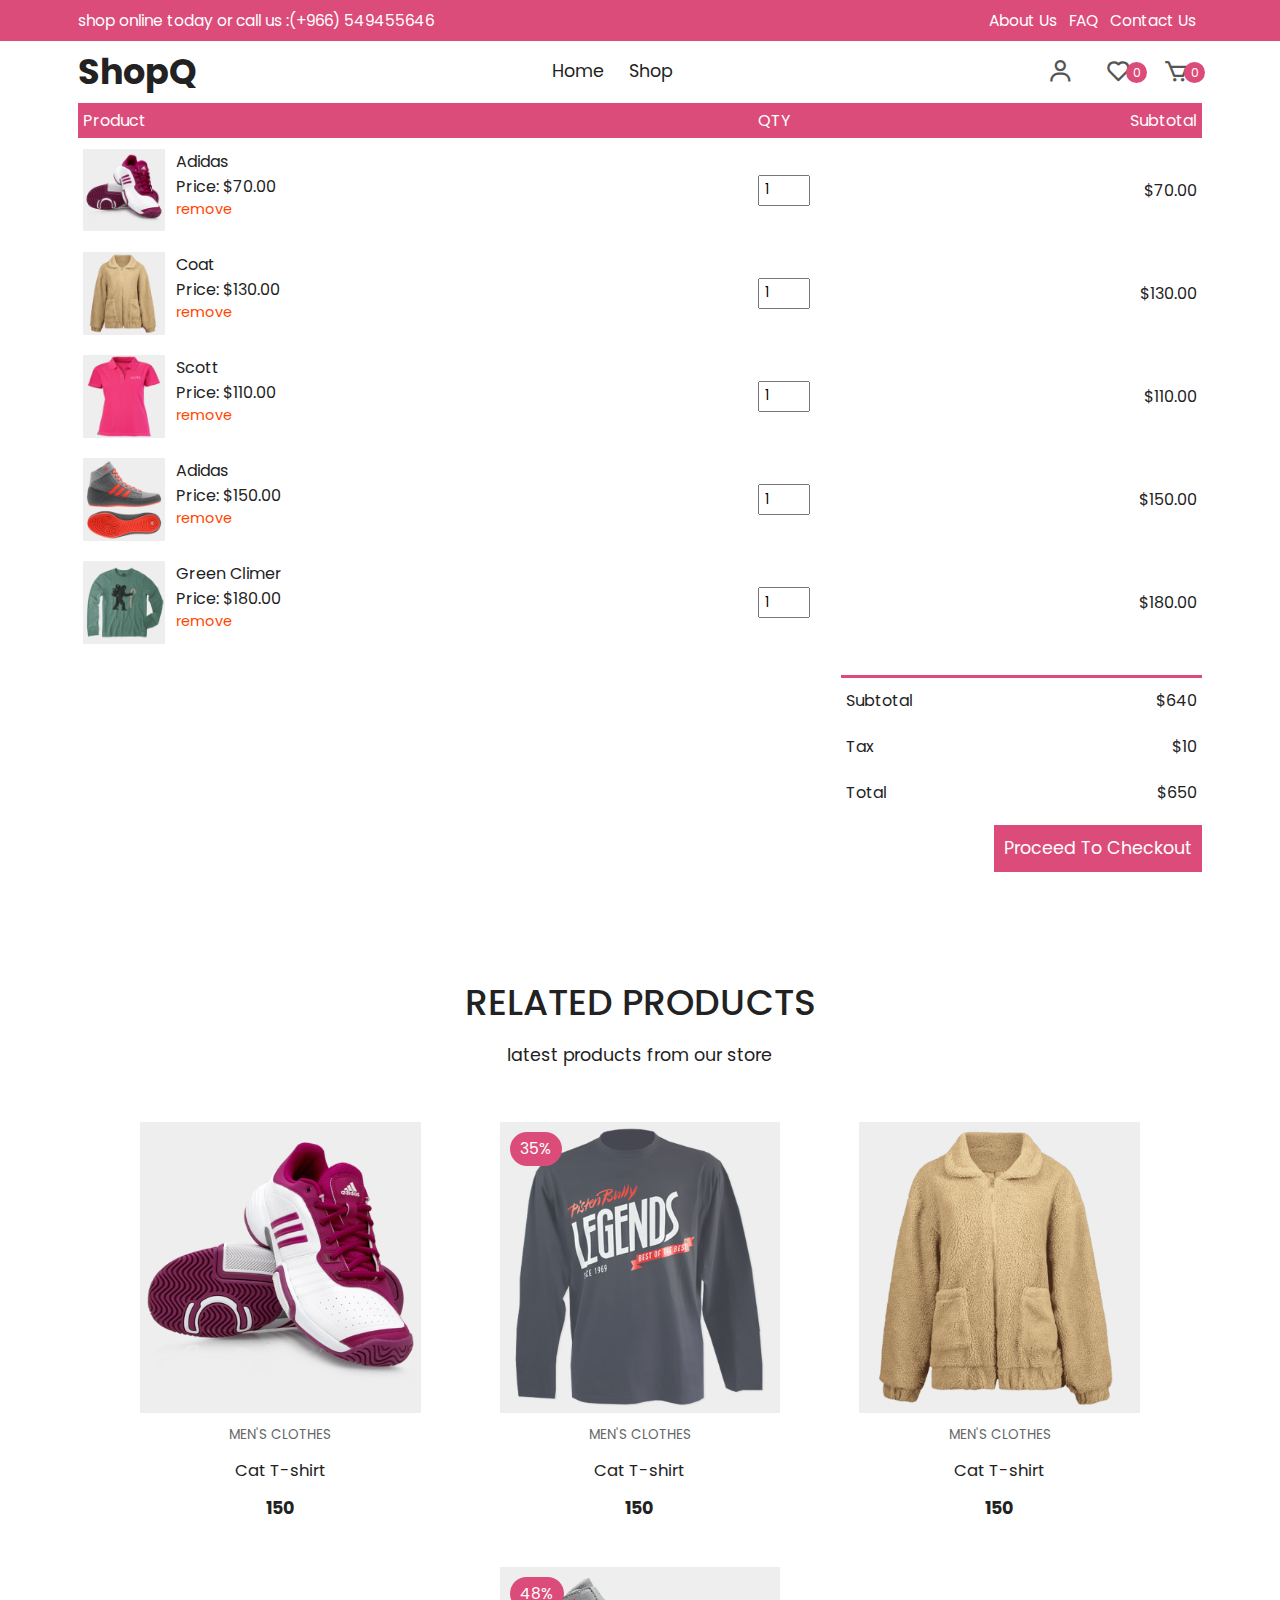
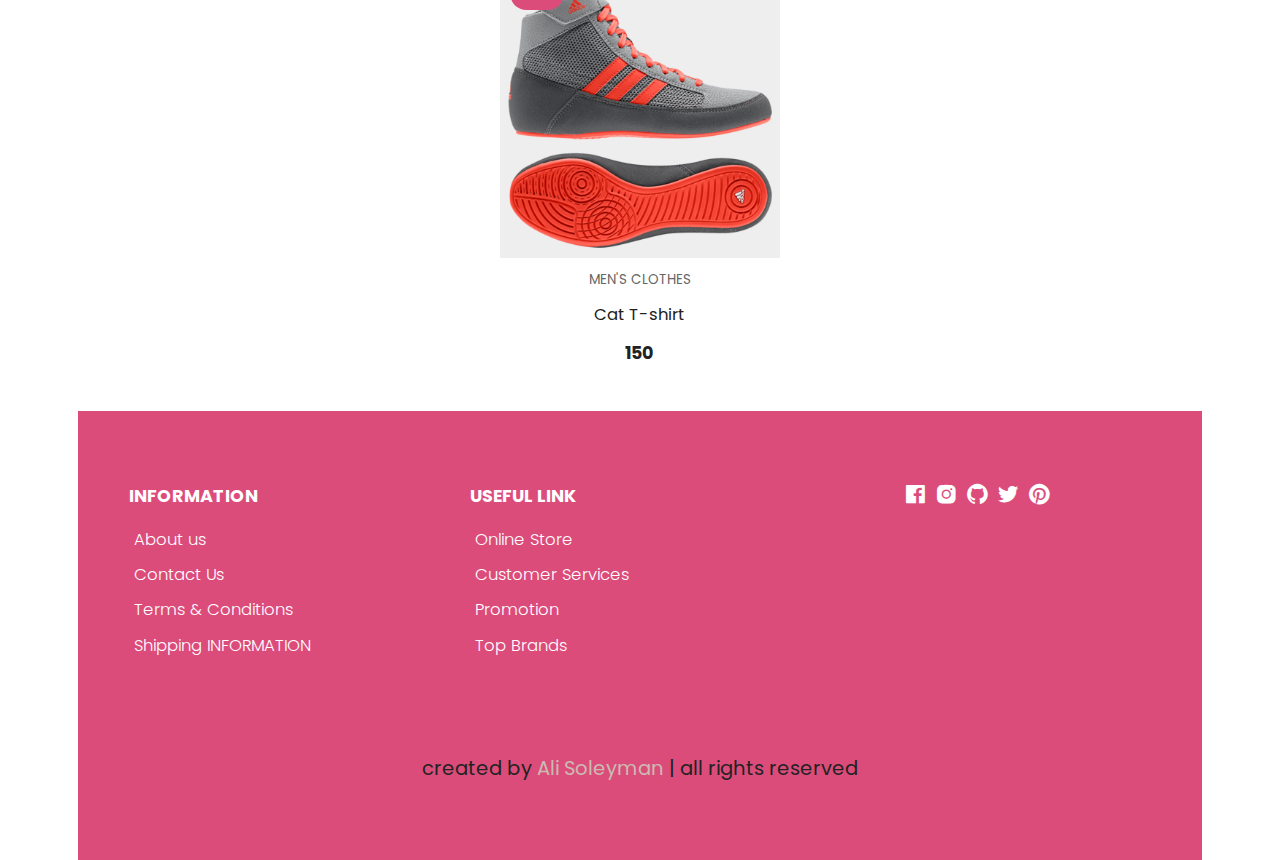
<file: cartpage.html>
<!-- <!DOCTYPE html> -->
<html lang="en">
<head>
    <meta charset="UTF-8">
    <meta http-equiv="X-UA-Compatible" content="IE=edge">
    <meta name="viewport" content="width=device-width, initial-scale=1.0">
    <!-- Box icons -->
    <link href='https://unpkg.com/boxicons@2.0.9/css/boxicons.min.css' rel='stylesheet'>

    <!-- css styleSheet -->
<link rel="stylesheet" href="./css/style.css">

    <title>Cart</title>
</head>
<body>
<!-- header start -->

    <!-- Top navigator -->
    <div class="navig-top">
        <div class="container display-flex">
            <p>shop online today or call us :(+966) 549455646</p>
            <ul class="display-flex">
                <li><a href="">About Us</a></li>
                <li><a href="">FAQ</a></li>
                <li><a href="">Contact Us</a></li>
            </ul>
        </div>
    </div>

    <!-- navigator -->
    <div class="navig">
        <div class="center-navig container display-flex">
            <a href="index.html" class="site-logo"><h1>ShopQ</h1></a>

            <ul class="list-navig display-flex">
                <li class="item-navig"><a href="index.html" class="link-navig">Home</a></li>
                <li class="item-navig"><a href="products.html" class="link-navig">Shop</a></li>
                
            <li class="icons display-flex">
                <a href="UserLogin.html" class="icon"><i class="bx bx-user"></i></a>
                <div class="icon"><i class="bx bx-search"></i></div>
                <div class="icon"><i class="bx bx-heart"></i>
                <span class="display-flex">0</span>
                </div>
                <a href="cartpage.html" class="icon"><i class="bx bx-cart"></i>
                <span class="display-flex">0</span>
                </a>
            </li>
            </ul>

            <!-- icons -->
            <div class="icons display-flex">
                <a href="UserLogin.html" class="icon"><i class="bx bx-user"></i></a>
                
                <div class="icon"><i class="bx bx-heart"></i>
                <span class="display-flex">0</span>
                </div>
                <a href="cartpage.html" class="icon"><i class="bx bx-cart"></i>
                <span class="display-flex">0</span>
                </a>
            </div>

            <!--  menu button -->
            <div class="menu-b">
                <i class="bx bx-menu-alt-left"></i>
            </div>
        </div>
    </div>

<!-- header end -->

<!-- CartPage start -->
<div class="container">
    <div class="cart">
    <table>
      <tr>
        <th>Product</th>
        <th>QTY</th>
        <th>Subtotal</th>
      </tr>
      <tr>
        <td>
          <div class="cart-info">
            <img src="./images/prodUntitled-3.png" alt="" />
            <div>
              <p>Adidas</p>
              <span>Price: $70.00</span> <br />
              <a href="#">remove</a>
            </div>
          </div>
        </td>
        <td><input type="number" value="1" min="1" /></td>
        <td>$70.00</td>
      </tr>
      <tr>
        <td>
          <div class="cart-info">
            <img src="./images/prodUntitled-5.png" alt="" />
            <div>
              <p>Coat</p>
              <span>Price: $130.00</span> <br />
              <a href="#">remove</a>
            </div>
          </div>
        </td>
        <td><input type="number" value="1" min="1" /></td>
        <td>$130.00</td>
      </tr>
      <tr>
        <td>
          <div class="cart-info">
            <img src="./images/prodUntitled-7.png" alt="" />
            <div>
              <p>Scott</p>
              <span>Price: $110.00</span> <br />
              <a href="#">remove</a>
            </div>
          </div>
        </td>
        <td><input type="number" value="1" min="1" /></td>
        <td>$110.00</td>
      </tr>
      <tr>
        <td>
          <div class="cart-info">
            <img src="./images/prodUntitled-8.png" alt="" />
            <div>
              <p>Adidas</p>
              <span>Price: $150.00</span> <br />
              <a href="#">remove</a>
            </div>
          </div>
        </td>
        <td><input type="number" value="1" min="1" /></td>
        <td>$150.00</td>
      </tr>
      <tr>
        <td>
          <div class="cart-info">
            <img src="./images/prodUntitled-2.png" alt="" />
            <div>
              <p>Green Climer</p>
              <span>Price: $180.00</span> <br />
              <a href="#">remove</a>
            </div>
          </div>
        </td>
        <td><input type="number" value="1" min="1" /></td>
        <td>$180.00</td>
      </tr>
    </table>
    <div class="total-price">
      <table>
        <tr>
          <td>Subtotal</td>
          <td>$640</td>
        </tr>
        <tr>
          <td>Tax</td>
          <td>$10</td>
        </tr>
        <tr>
          <td>Total</td>
          <td>$650</td>
        </tr>
      </table>
      <a href="#" class="checkout btn">Proceed To Checkout</a>
    </div>
    </div>

<!-- CartPage End -->

<!-- Related Products Start -->
<section class="section new-arriv">
    <div class="title">
        <h1>RELATED PRODUCTS</h1>
        <p>latest products from our store</p>
    </div>

    <div class="center-prod">
        <div class="item-prod">
            <div class="overlay">
                <a href="Products.html" class="thumb-prod">
                    <img src="./images/prodUntitled-3.png" alt="">
                </a>
            </div>
            <div class="info-prod">
                <span>MEN'S CLOTHES</span>
                <a href="Products.html">
                    Cat T-shirt
                </a>
                <h4>150</h4>
            </div>
            <ul class="icons">
                <li><i class="bx bx-heart"></i></li>
                <li><i class="bx bx-search"></i></li>
                <li><i class="bx bx-cart"></i></li>
            </ul>
        </div>
        <div class="item-prod">
            <div class="overlay">
                <a href="Products.html" class="thumb-prod">
                    <img src="./images/prodUntitled-4.png" alt="">
                </a>
                <span class="discount">35%</span>
            </div>
            <div class="info-prod">
                <span>MEN'S CLOTHES</span>
                <a href="Products.html">
                    Cat T-shirt
                </a>
                <h4>150</h4>
            </div>
            <ul class="icons">
                <li><i class="bx bx-heart"></i></li>
                <li><i class="bx bx-search"></i></li>
                <li><i class="bx bx-cart"></i></li>
            </ul>
        </div>
        <div class="item-prod">
            <div class="overlay">
                <a href="Products.html" class="thumb-prod">
                    <img src="./images/prodUntitled-5.png" alt="">
                </a>
            </div>
            <div class="info-prod">
                <span>MEN'S CLOTHES</span>
                <a href="Products.html">
                    Cat T-shirt
                </a>
                <h4>150</h4>
            </div>
            <ul class="icons">
                <li><i class="bx bx-heart"></i></li>
                <li><i class="bx bx-search"></i></li>
                <li><i class="bx bx-cart"></i></li>
            </ul>
        </div><div class="item-prod">
            <div class="overlay">
                <a href="Products.html" class="thumb-prod">
                    <img src="./images/prodUntitled-8.png" alt="">
                </a>
                <span class="discount">48%</span>
            </div>
            <div class="info-prod">
                <span>MEN'S CLOTHES</span>
                <a href="Products.html">
                    Cat T-shirt
                </a>
                <h4>150</h4>
            </div>
            <ul class="icons">
                <li><i class="bx bx-heart"></i></li>
                <li><i class="bx bx-search"></i></li>
                <li><i class="bx bx-cart"></i></li>
            </ul>
</section>

<!-- releted Products End -->

<!-- Footer start -->
<footer class="foot">
    <div class="main-row">
      <div class="column display-flex">
        <h4>INFORMATION</h4>
        <a href="">About us</a>
        <a href="">Contact Us</a>
        <a href="">Terms & Conditions</a>
        <a href="">Shipping INFORMATION</a>
      </div>
      <div class="column display-flex">
        <h4>USEFUL LINK</h4>
        <a href="">Online Store</a>
        <a href="">Customer Services</a>
        <a href="">Promotion</a>
        <a href="">Top Brands</a>
      </div>
      <div class="column display-flex">
        <span><i class='bx bxl-facebook-square'></i></span>
        <span><i class='bx bxl-instagram-alt' ></i></span>
        <span><i class='bx bxl-github' ></i></span>
        <span><i class='bx bxl-twitter' ></i></span>
        <span><i class='bx bxl-pinterest' ></i></span>
      </div>
    </div>
    <div class="credits">
        created by <span>Ali Soleyman</span> | all rights reserved</div>
</footer>

<!-- footer End -->

    <!-- javaScript -->
<script src="javaScript/script.js"></script>
</body>
</html>
</file>
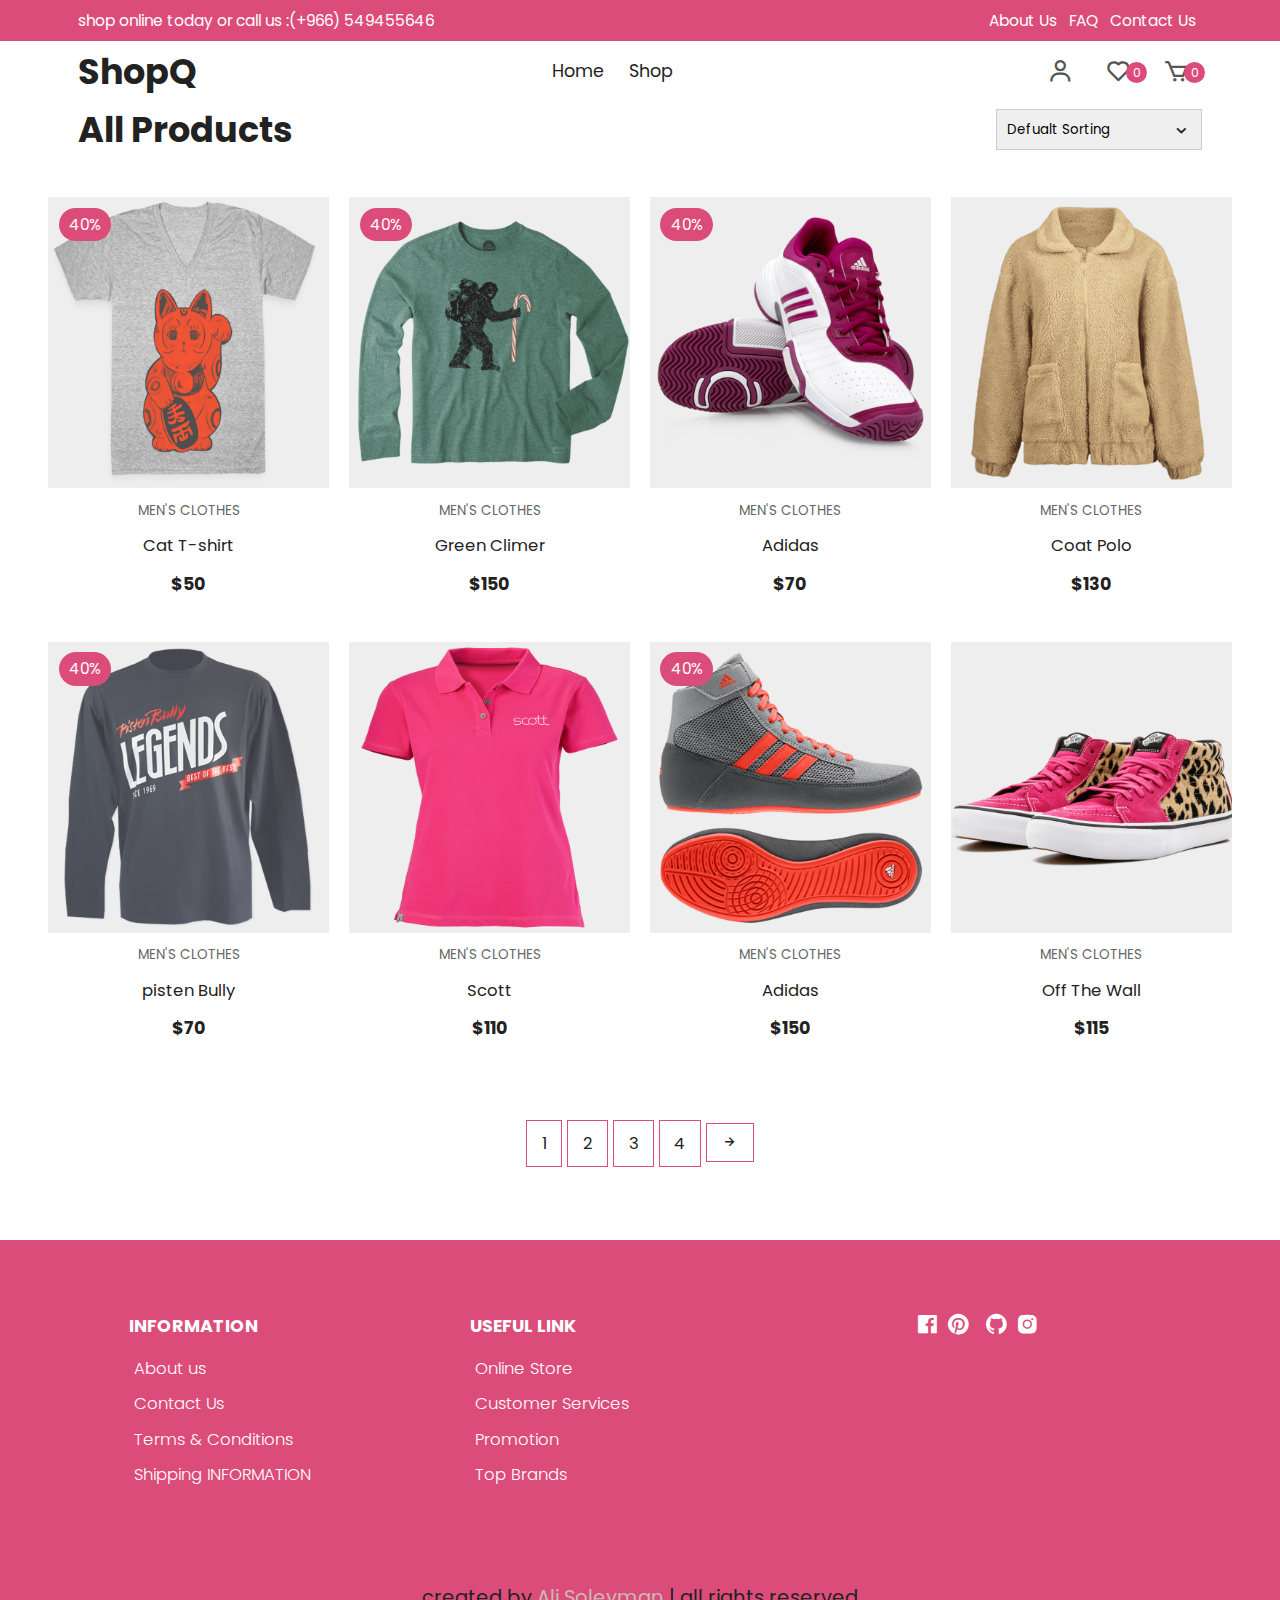
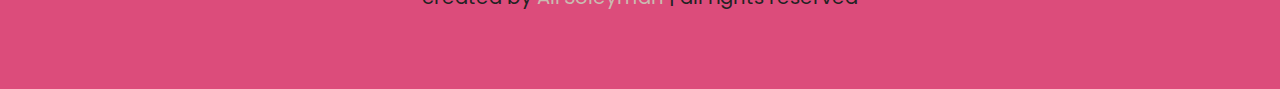
<file: products.html>
<!-- <!DOCTYPE html> -->
<html lang="en">
<head>
    <meta charset="UTF-8">
    <meta http-equiv="X-UA-Compatible" content="IE=edge">
    <meta name="viewport" content="width=device-width, initial-scale=1.0">
    <!-- Box icons -->
    <link href='https://unpkg.com/boxicons@2.0.9/css/boxicons.min.css' rel='stylesheet'>

    <!-- css styleSheet -->
<link rel="stylesheet" href="./css/style.css">

    <title>Products</title>
</head>
<body>
<!-- header start -->

    <!-- Top navigator -->
    <div class="navig-top">
        <div class="container display-flex">
            <p>shop online today or call us :(+966) 549455646</p>
            <ul class="display-flex">
                <li><a href="">About Us</a></li>
                <li><a href="">FAQ</a></li>
                <li><a href="">Contact Us</a></li>
            </ul>
        </div>
    </div>

    <!-- navigator -->
    <div class="navig">
        <div class="center-navig container display-flex">
            <a href="index.html" class="site-logo"><h1>ShopQ</h1></a>

            <ul class="list-navig display-flex">
                <li class="item-navig"><a href="index.html" class="link-navig">Home</a></li>
                <li class="item-navig"><a href="products.html" class="link-navig">Shop</a></li>

            <li class="icons display-flex">
                <a href="UserLogin.html" class="icon"><i class="bx bx-user"></i></a>
                <div class="icon"><i class="bx bx-search"></i></div>
                <div class="icon"><i class="bx bx-heart"></i>
                <span class="display-flex">0</span>
                </div>
                <a href="cartpage.html" class="icon"><i class="bx bx-cart"></i>
                <span class="display-flex">0</span>
                </a>
            </li>
            </ul>

            <!-- icons -->
            <div class="icons display-flex">
                <a href="UserLogin.html" class="icon"><i class="bx bx-user"></i></a>
                
                <div class="icon"><i class="bx bx-heart"></i>
                <span class="display-flex">0</span>
                </div>
                <a href="cartpage.html" class="icon"><i class="bx bx-cart"></i>
                <span class="display-flex">0</span>
                </a>
            </div>

            <!--  menu button -->
            <div class="menu-b">
                <i class="bx bx-menu-alt-left"></i>
            </div>
        </div>
    </div>

<!-- header end -->

<!-- AllProducts Start -->

<section class="section all-products" id="products">
    <div class="top container">
      <h1>All Products</h1>
      <form>
        <select>
          <option value="1">Defualt Sorting</option>
          <option value="2">Sort By Price</option>
          <option value="3">Sort By Popularity</option>
          <option value="4">Sort By Sale</option>
          <option value="5">Sort By Rating</option>
        </select>
        <span><i class="bx bx-chevron-down"></i></span>
      </form>
    </div>
    <div class="center-prod container">
      <div class="item-prod">
        <div class="overlay">
          <a href="productDetails.html" class="thumb-prod">
            <img src="./images/prodUntitled-1.png" alt="" />
          </a>
          <span class="discount">40%</span>
        </div>
        <div class="info-prod">
          <span>MEN'S CLOTHES</span>
          <a href="productDetails.html">Cat T-shirt</a>
          <h4>$50</h4>
        </div>
        <ul class="icons">
          <li><i class="bx bx-heart"></i></li>
          <li><i class="bx bx-search"></i></li>
          <li><i class="bx bx-cart"></i></li>
        </ul>
      </div>
      <div class="item-prod">
        <div class="overlay">
          <a href="" class="thumb-prod">
            <img src="./images/prodUntitled-2.png" alt="" />
          </a>
          <span class="discount">40%</span>
        </div>
        <div class="info-prod">
          <span>MEN'S CLOTHES</span>
          <a href="">Green Climer</a>
          <h4>$150</h4>
        </div>
        <ul class="icons">
          <li><i class="bx bx-heart"></i></li>
          <li><i class="bx bx-search"></i></li>
          <li><i class="bx bx-cart"></i></li>
        </ul>
      </div>
      <div class="item-prod">
        <div class="overlay">
          <a href="" class="thumb-prod">
            <img src="./images/prodUntitled-3.png" alt="" />
          </a>
          <span class="discount">40%</span>
        </div>
        <div class="info-prod">
          <span>MEN'S CLOTHES</span>
          <a href="">Adidas</a>
          <h4>$70</h4>
        </div>
        <ul class="icons">
          <li><i class="bx bx-heart"></i></li>
          <li><i class="bx bx-search"></i></li>
          <li><i class="bx bx-cart"></i></li>
        </ul>
      </div>
      <div class="item-prod">
        <div class="overlay">
          <a href="" class="thumb-prod">
            <img src="./images/prodUntitled-5.png" alt="" />
          </a>
        </div>
        <div class="info-prod">
          <span>MEN'S CLOTHES</span>
          <a href="">Coat Polo</a>
          <h4>$130</h4>
        </div>
        <ul class="icons">
          <li><i class="bx bx-heart"></i></li>
          <li><i class="bx bx-search"></i></li>
          <li><i class="bx bx-cart"></i></li>
        </ul>
      </div>
      <div class="item-prod">
        <div class="overlay">
          <a href="" class="thumb-prod">
            <img src="./images/prodUntitled-4.png" alt="" />
          </a>
          <span class="discount">40%</span>
        </div>
        <div class="info-prod">
          <span>MEN'S CLOTHES</span>
          <a href="">pisten Bully</a>
          <h4>$70</h4>
        </div>
        <ul class="icons">
          <li><i class="bx bx-heart"></i></li>
          <li><i class="bx bx-search"></i></li>
          <li><i class="bx bx-cart"></i></li>
        </ul>
      </div>
      <div class="item-prod">
        <div class="overlay">
          <a href="" class="thumb-prod">
            <img src="./images/prodUntitled-7.png" alt="" />
          </a>
        </div>
        <div class="info-prod">
          <span>MEN'S CLOTHES</span>
          <a href="">Scott</a>
          <h4>$110</h4>
        </div>
        <ul class="icons">
          <li><i class="bx bx-heart"></i></li>
          <li><i class="bx bx-search"></i></li>
          <li><i class="bx bx-cart"></i></li>
        </ul>
      </div>
      <div class="item-prod">
        <div class="overlay">
          <a href="" class="thumb-prod">
            <img src="./images/prodUntitled-8.png" alt="" />
          </a>
          <span class="discount">40%</span>
        </div>
        <div class="info-prod">
          <span>MEN'S CLOTHES</span>
          <a href="">Adidas</a>
          <h4>$150</h4>
        </div>
        <ul class="icons">
          <li><i class="bx bx-heart"></i></li>
          <li><i class="bx bx-search"></i></li>
          <li><i class="bx bx-cart"></i></li>
        </ul>
      </div>
      <div class="item-prod">
        <div class="overlay">
          <a href="" class="thumb-prod">
            <img src="./images/prodUntitled-6.png" alt="" />
          </a>
        </div>
        <div class="info-prod">
          <span>MEN'S CLOTHES</span>
          <a href="">Off The Wall</a>
          <h4>$115</h4>
        </div>
        <ul class="icons">
          <li><i class="bx bx-heart"></i></li>
          <li><i class="bx bx-search"></i></li>
          <li><i class="bx bx-cart"></i></li>
        </ul>
      </div>
    </div>
  </section>
  <section class="pagenum">
    <div class="container">
      <span>1</span> <span>2</span> <span>3</span> <span>4</span>
      <span><i class="bx bx-right-arrow-alt"></i></span>
    </div>
  </section>

<!-- AllProducts End-->

<!-- Footer start -->
<footer class="foot">
    <div class="main-row">
      <div class="column display-flex">
        <h4>INFORMATION</h4>
        <a href="">About us</a>
        <a href="">Contact Us</a>
        <a href="">Terms & Conditions</a>
        <a href="">Shipping INFORMATION</a>
      </div>
      <div class="column display-flex">
        <h4>USEFUL LINK</h4>
        <a href="">Online Store</a>
        <a href="">Customer Services</a>
        <a href="">Promotion</a>
        <a href="">Top Brands</a>
      </div>
      <div class="column display-flex">
        <span><i class='bx bxl-facebook-square'></i></span>
        <span><i class='bx bxl-pinterest' ></i></span>
        <span><i class='bx bxl-twitterbx' ></i></span>
        <span><i class='bx bxl-github' ></i></span>
        <span><i class='bx bxl-instagram-alt' ></i></span>
      </div>
    </div>
    <div class="credits">
        created by <span>Ali Soleyman</span> | all rights reserved</div>
</footer>

<!-- footer End -->

    <!-- javaScript -->
<script src="javaScript/script.js"></script>
</body>
</html>
</file>
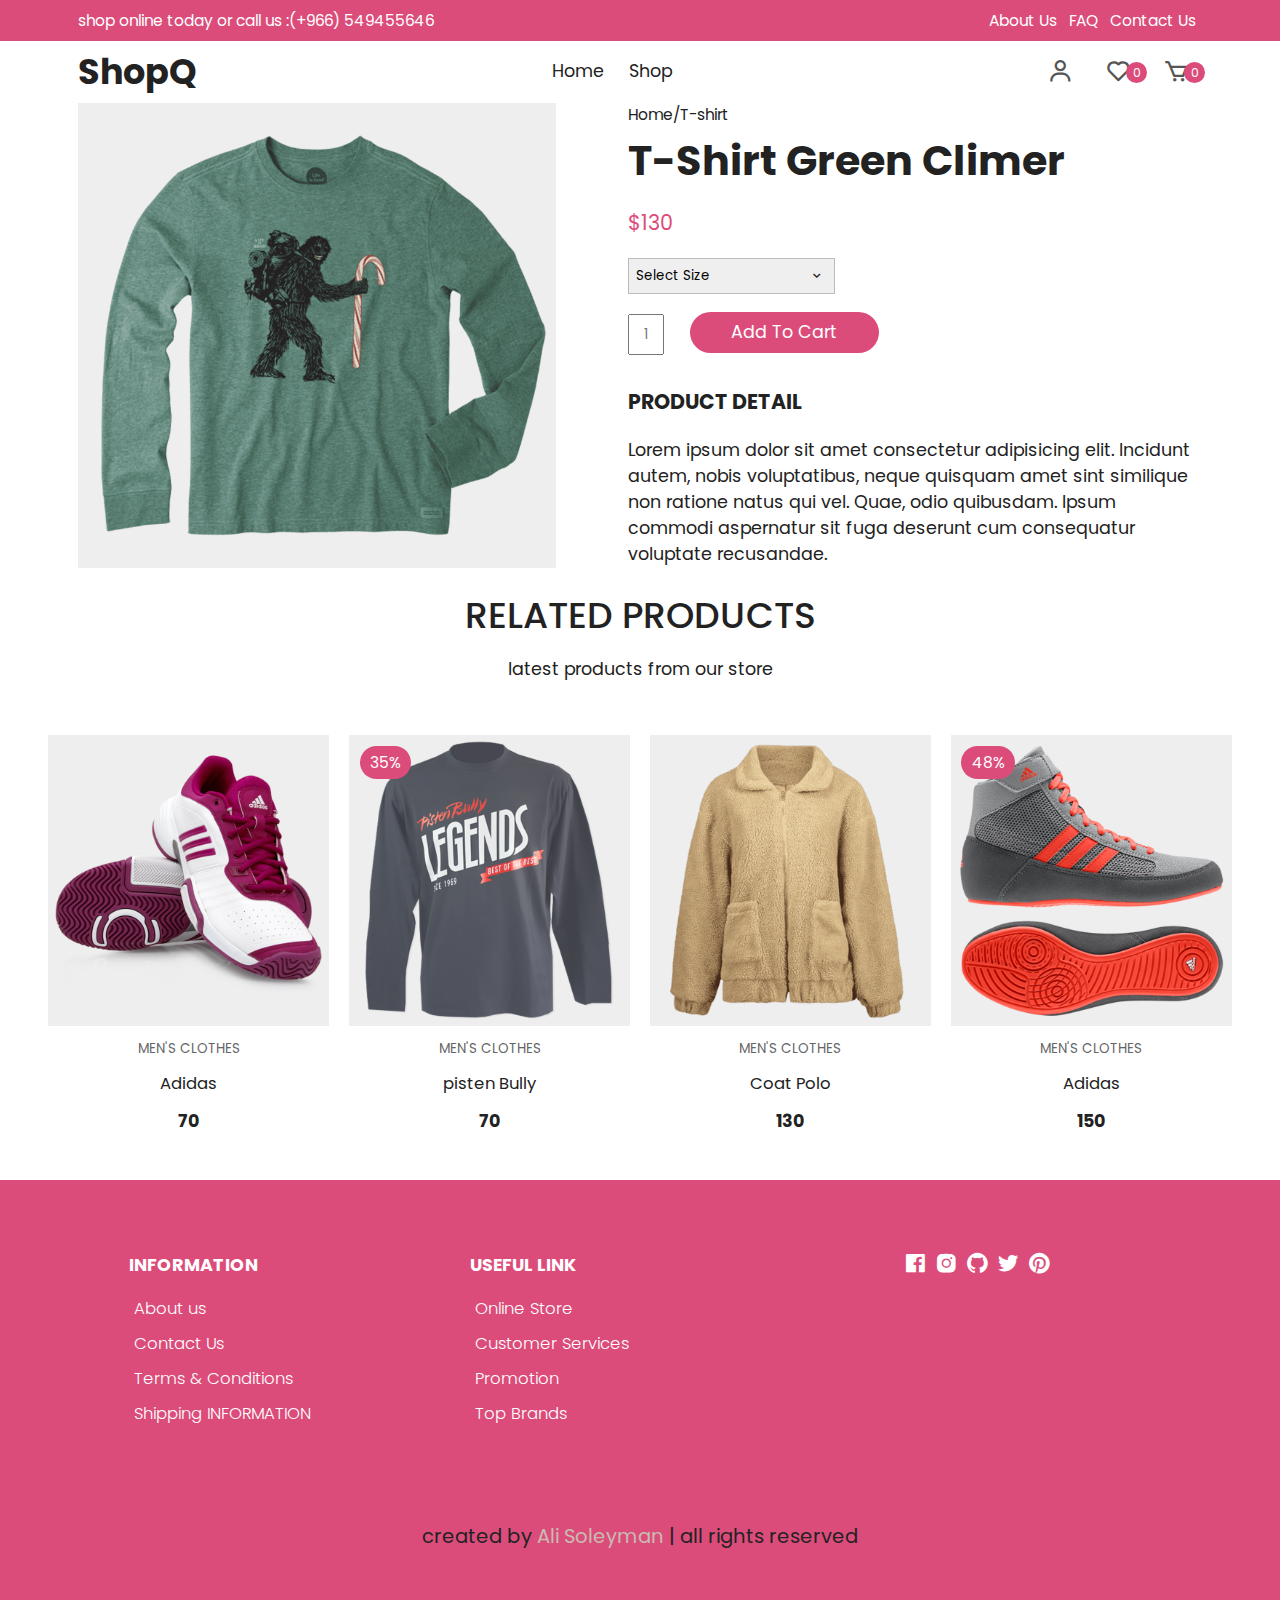
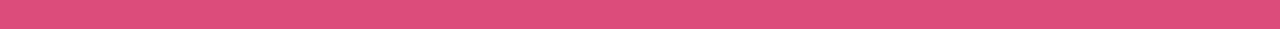
<file: ProductsDetail.html>
<!-- <!DOCTYPE html> -->
<html lang="en">
<head>
    <meta charset="UTF-8">
    <meta http-equiv="X-UA-Compatible" content="IE=edge">
    <meta name="viewport" content="width=device-width, initial-scale=1.0">
    <!-- Box icons -->
    <link href='https://unpkg.com/boxicons@2.0.9/css/boxicons.min.css' rel='stylesheet'>

    <!-- css styleSheet -->
<link rel="stylesheet" href="./css/style.css">

    <title>Products</title>
</head>
<body>
<!-- header start -->

    <!-- Top navigator -->
    <div class="navig-top">
        <div class="container display-flex">
            <p>shop online today or call us :(+966) 549455646</p>
            <ul class="display-flex">
                <li><a href="">About Us</a></li>
                <li><a href="">FAQ</a></li>
                <li><a href="">Contact Us</a></li>
            </ul>
        </div>
    </div>

    <!-- navigator -->
    <div class="navig">
        <div class="center-navig container display-flex">
            <a href="index.html" class="site-logo"><h1>ShopQ</h1></a>

            <ul class="list-navig display-flex">
                <li class="item-navig"><a href="index.html" class="link-navig">Home</a></li>
                <li class="item-navig"><a href="products.html" class="link-navig">Shop</a></li>

            <li class="icons display-flex">
                <a href="UserLogin.html" class="icon"><i class="bx bx-user"></i></a>
                <div class="icon"><i class="bx bx-search"></i></div>
                <div class="icon"><i class="bx bx-heart"></i>
                <span class="display-flex">0</span>
                </div>
                <a href="cartpage.html" class="icon"><i class="bx bx-cart"></i>
                <span class="display-flex">0</span>
                </a>
            </li>
            </ul>

            <!-- icons -->
            <div class="icons display-flex">
                <a href="UserLogin.html" class="icon"><i class="bx bx-user"></i></a>
                
                <div class="icon"><i class="bx bx-heart"></i>
                <span class="display-flex">0</span>
                </div>
                <a href="cartpage.html" class="icon"><i class="bx bx-cart"></i>
                <span class="display-flex">0</span>
                </a>
            </div>

            <!--  menu button -->
            <div class="menu-b">
                <i class="bx bx-menu-alt-left"></i>
            </div>
        </div>
    </div>

<!-- header end -->

<!-- ProductsDetails Start -->
<section class="section product-detail">
    <div class="details container">
      <div class="left image-container">
        <div class="main">
          <img src="./images/prodUntitled-2.png" id="zoom" alt="" />
        </div>
      </div>
      <div class="right">
        <span>Home/T-shirt</span>
        <h1> T-Shirt Green Climer</h1>
        <div class="price">$130</div>
        <form>
          <div>
            <select>
              <option value="Select Size" selected disabled>
                Select Size
              </option>
              <option value="1">22</option>
              <option value="2">39</option>
              <option value="3">45</option>
              <option value="4">50</option>
            </select>
            <span><i class="bx bx-chevron-down"></i></span>
          </div>
        </form>
        <form class="form">
          <input type="text" placeholder="1" />
          <a href="cartpage.html" class="addCart">Add To Cart</a>
        </form>
        <h3>Product Detail</h3>
        <p>
          Lorem ipsum dolor sit amet consectetur adipisicing elit. Incidunt autem, nobis voluptatibus, neque quisquam amet sint similique non ratione natus qui vel. Quae, odio quibusdam. Ipsum commodi aspernatur sit fuga deserunt cum consequatur voluptate recusandae.
        </p>
      </div>
    </div>
  </section>



<!-- ProductsDetails End -->

<!-- Related Products Start -->
<section class="section new-arriv">
    <div class="title">
        <h1>RELATED PRODUCTS</h1>
        <p>latest products from our store</p>
    </div>

    <div class="center-prod">
        <div class="item-prod">
            <div class="overlay">
                <a href="ProductsDetail.html" class="thumb-prod">
                    <img src="./images/prodUntitled-3.png" alt="">
                </a>
            </div>
            <div class="info-prod">
                <span>MEN'S CLOTHES</span>
                <a href="ProductsDetail.html">
                    Adidas
                </a>
                <h4>70</h4>
            </div>
            <ul class="icons">
                <li><i class="bx bx-heart"></i></li>
                <li><i class="bx bx-search"></i></li>
                <li><i class="bx bx-cart"></i></li>
            </ul>
        </div>
        <div class="item-prod">
            <div class="overlay">
                <a href="ProductsDetail.html" class="thumb-prod">
                    <img src="./images/prodUntitled-4.png" alt="">
                </a>
                <span class="discount">35%</span>
            </div>
            <div class="info-prod">
                <span>MEN'S CLOTHES</span>
                <a href="ProductsDetail.html">
                    pisten Bully
                </a>
                <h4>70</h4>
            </div>
            <ul class="icons">
                <li><i class="bx bx-heart"></i></li>
                <li><i class="bx bx-search"></i></li>
                <li><i class="bx bx-cart"></i></li>
            </ul>
        </div>
        <div class="item-prod">
            <div class="overlay">
                <a href="ProductsDetail.html" class="thumb-prod">
                    <img src="./images/prodUntitled-5.png" alt="">
                </a>
            </div>
            <div class="info-prod">
                <span>MEN'S CLOTHES</span>
                <a href="ProductsDetail.html">
                    Coat Polo
                </a>
                <h4>130</h4>
            </div>
            <ul class="icons">
                <li><i class="bx bx-heart"></i></li>
                <li><i class="bx bx-search"></i></li>
                <li><i class="bx bx-cart"></i></li>
            </ul>
        </div><div class="item-prod">
            <div class="overlay">
                <a href="Products.html" class="thumb-prod">
                    <img src="./images/prodUntitled-8.png" alt="">
                </a>
                <span class="discount">48%</span>
            </div>
            <div class="info-prod">
                <span>MEN'S CLOTHES</span>
                <a href="ProductsDetail.html">
                    Adidas
                </a>
                <h4>150</h4>
            </div>
            <ul class="icons">
                <li><i class="bx bx-heart"></i></li>
                <li><i class="bx bx-search"></i></li>
                <li><i class="bx bx-cart"></i></li>
            </ul>
</section>
<!-- Related Products End -->

<!-- Footer start -->
<footer class="foot">
    <div class="main-row">
      <div class="column display-flex">
        <h4>INFORMATION</h4>
        <a href="">About us</a>
        <a href="">Contact Us</a>
        <a href="">Terms & Conditions</a>
        <a href="">Shipping INFORMATION</a>
      </div>
      <div class="column display-flex">
        <h4>USEFUL LINK</h4>
        <a href="">Online Store</a>
        <a href="">Customer Services</a>
        <a href="">Promotion</a>
        <a href="">Top Brands</a>
      </div>
      <div class="column display-flex">
        <span><i class='bx bxl-facebook-square'></i></span>
        <span><i class='bx bxl-instagram-alt' ></i></span>
        <span><i class='bx bxl-github' ></i></span>
        <span><i class='bx bxl-twitter' ></i></span>
        <span><i class='bx bxl-pinterest' ></i></span>
      </div>
    </div>
</div>
<div class="credits">
    created by <span>Ali Soleyman</span> | all rights reserved</div>
</footer>

<!-- footer End -->

    <!-- javaScript -->
<script src="javaScript/script.js"></script>
</body>
</html>
</file>
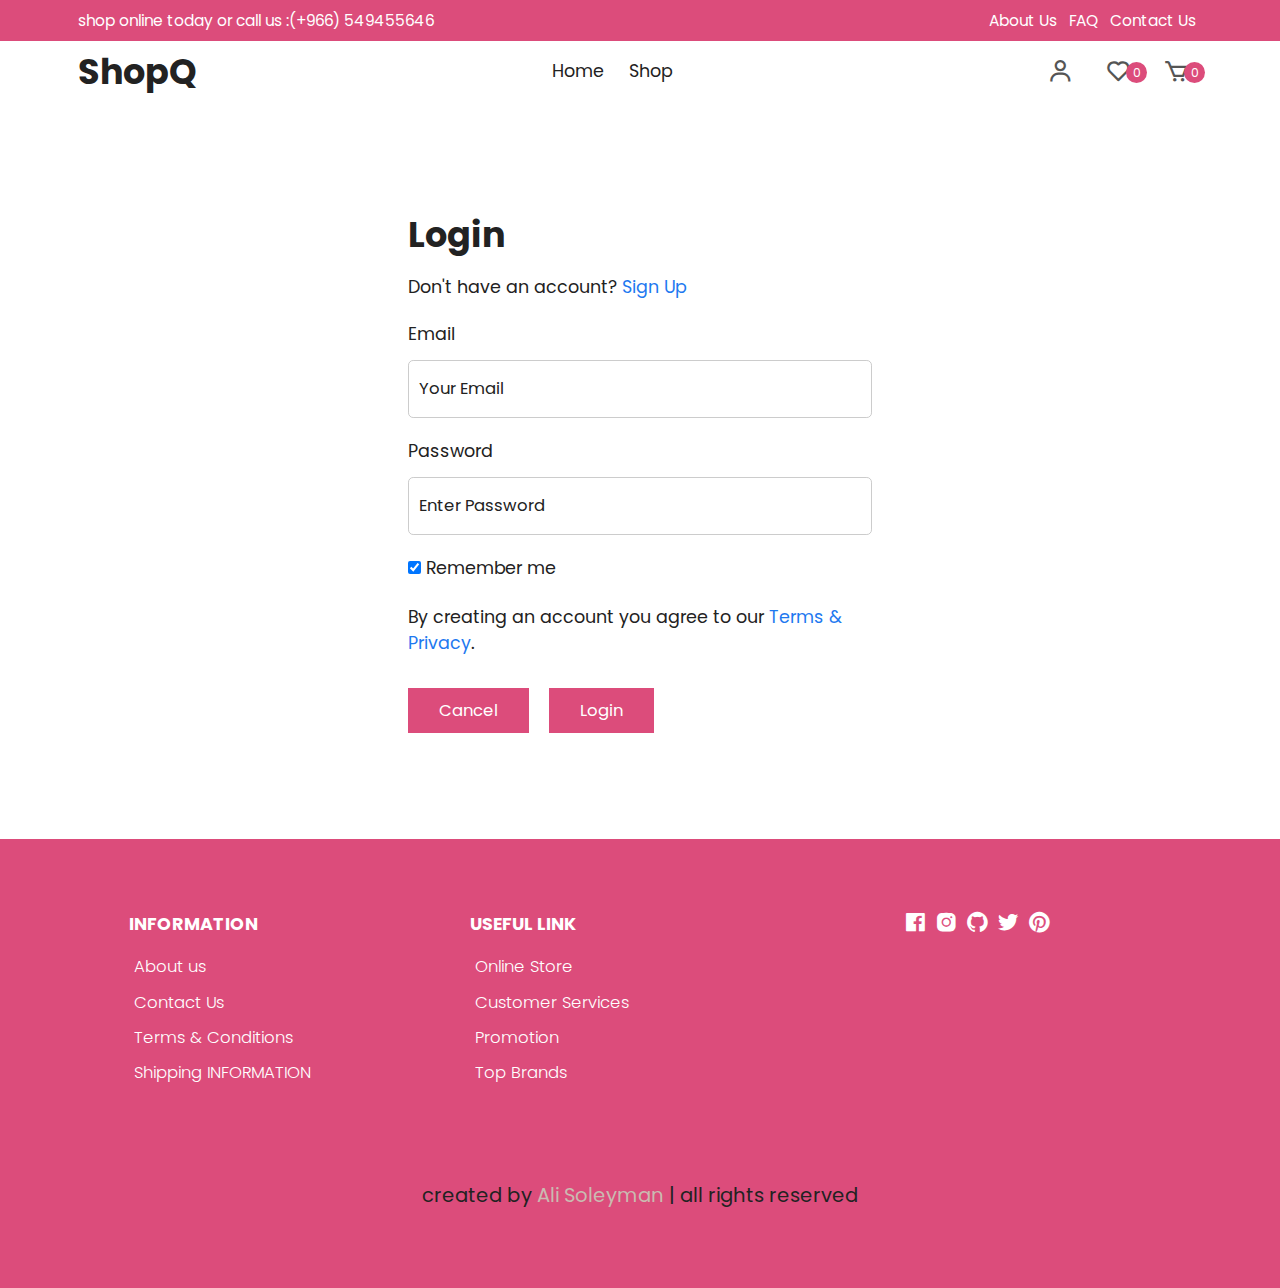
<file: UserLogin.html>
<!-- <!DOCTYPE html> -->
<html lang="en">
<head>
    <meta charset="UTF-8">
    <meta http-equiv="X-UA-Compatible" content="IE=edge">
    <meta name="viewport" content="width=device-width, initial-scale=1.0">
    <!-- Box icons -->
    <link href='https://unpkg.com/boxicons@2.0.9/css/boxicons.min.css' rel='stylesheet'>

    <!-- css styleSheet -->
<link rel="stylesheet" href="./css/style.css">

    <title>login</title>
</head>
<body>
<!-- header start -->

    <!-- Top navigator -->
    <div class="navig-top">
        <div class="container display-flex">
            <p>shop online today or call us :(+966) 549455646</p>
            <ul class="display-flex">
                <li><a href="">About Us</a></li>
                <li><a href="">FAQ</a></li>
                <li><a href="">Contact Us</a></li>
            </ul>
        </div>
    </div>

    <!-- navigator -->
    <div class="navig">
        <div class="center-navig container display-flex">
            <a href="index.html" class="site-logo"><h1>ShopQ</h1></a>

            <ul class="list-navig display-flex">
                <li class="item-navig"><a href="index.html" class="link-navig">Home</a></li>
                <li class="item-navig"><a href="products.html" class="link-navig">Shop</a></li>

            <li class="icons display-flex">
                <a href="UserLogin.html" class="icon"><i class="bx bx-user"></i></a>
                <div class="icon"><i class="bx bx-search"></i></div>
                <div class="icon"><i class="bx bx-heart"></i>
                <span class="display-flex">0</span>
                </div>
                <a href="cartpage.html" class="icon"><i class="bx bx-cart"></i>
                <span class="display-flex">0</span>
                </a>
            </li>
            </ul>

            <!-- icons -->
            <div class="icons display-flex">
                <a href="UserLogin.html" class="icon"><i class="bx bx-user"></i></a>
                
                <div class="icon"><i class="bx bx-heart"></i>
                <span class="display-flex">0</span>
                </div>
                <a href="cartpage.html" class="icon"><i class="bx bx-cart"></i>
                <span class="display-flex">0</span>
                </a>
            </div>

            <!--  menu button -->
            <div class="menu-b">
                <i class="bx bx-menu-alt-left"></i>
            </div>
        </div>
    </div>

<!-- header end -->

<!-- loginform start-->
<div class="container">
    <div class="login-form">
      <form action="">
        <h1>Login</h1>
        <p>
          Don't have an account?
          <a href="UserSignUp.html">Sign Up</a>
        </p>

        <label for="email">Email</label>
        <input type="text" placeholder="Your Email" name="email" required />

        <label for="pass">Password</label>
        <input
          type="password"
          placeholder="Enter Password"
          name="psw"
          required
        />

        <label>
          <input
            type="checkbox"
            checked="checked"
            name="remember"
            style="margin-bottom: 17px"
          />
          Remember me
        </label>

        <p>
          By creating an account you agree to our
          <a href="#">Terms & Privacy</a>.
        </p>

        <div class="buttons">
          <button type="button" class="cancelbtn">Cancel</button>
          <button type="submit" class="signupbtn">Login</button>
        </div>
      </form>
    </div>
  </div>

<!-- loginform End-->


<!-- Footer start -->
<footer class="foot">
    <div class="main-row">
      <div class="column display-flex">
        <h4>INFORMATION</h4>
        <a href="">About us</a>
        <a href="">Contact Us</a>
        <a href="">Terms & Conditions</a>
        <a href="">Shipping INFORMATION</a>
      </div>
      <div class="column display-flex">
        <h4>USEFUL LINK</h4>
        <a href="">Online Store</a>
        <a href="">Customer Services</a>
        <a href="">Promotion</a>
        <a href="">Top Brands</a>
      </div>
      <div class="column display-flex">
        <span><i class='bx bxl-facebook-square'></i></span>
        <span><i class='bx bxl-instagram-alt' ></i></span>
        <span><i class='bx bxl-github' ></i></span>
        <span><i class='bx bxl-twitter' ></i></span>
        <span><i class='bx bxl-pinterest' ></i></span>
      </div>
    </div>
    <div class="credits">
        created by <span>Ali Soleyman</span> | all rights reserved</div>
</footer>

<!-- footer End -->

    <!-- javaScript -->
<script src="javaScript/script.js"></script>
</body>
</html>
</file>
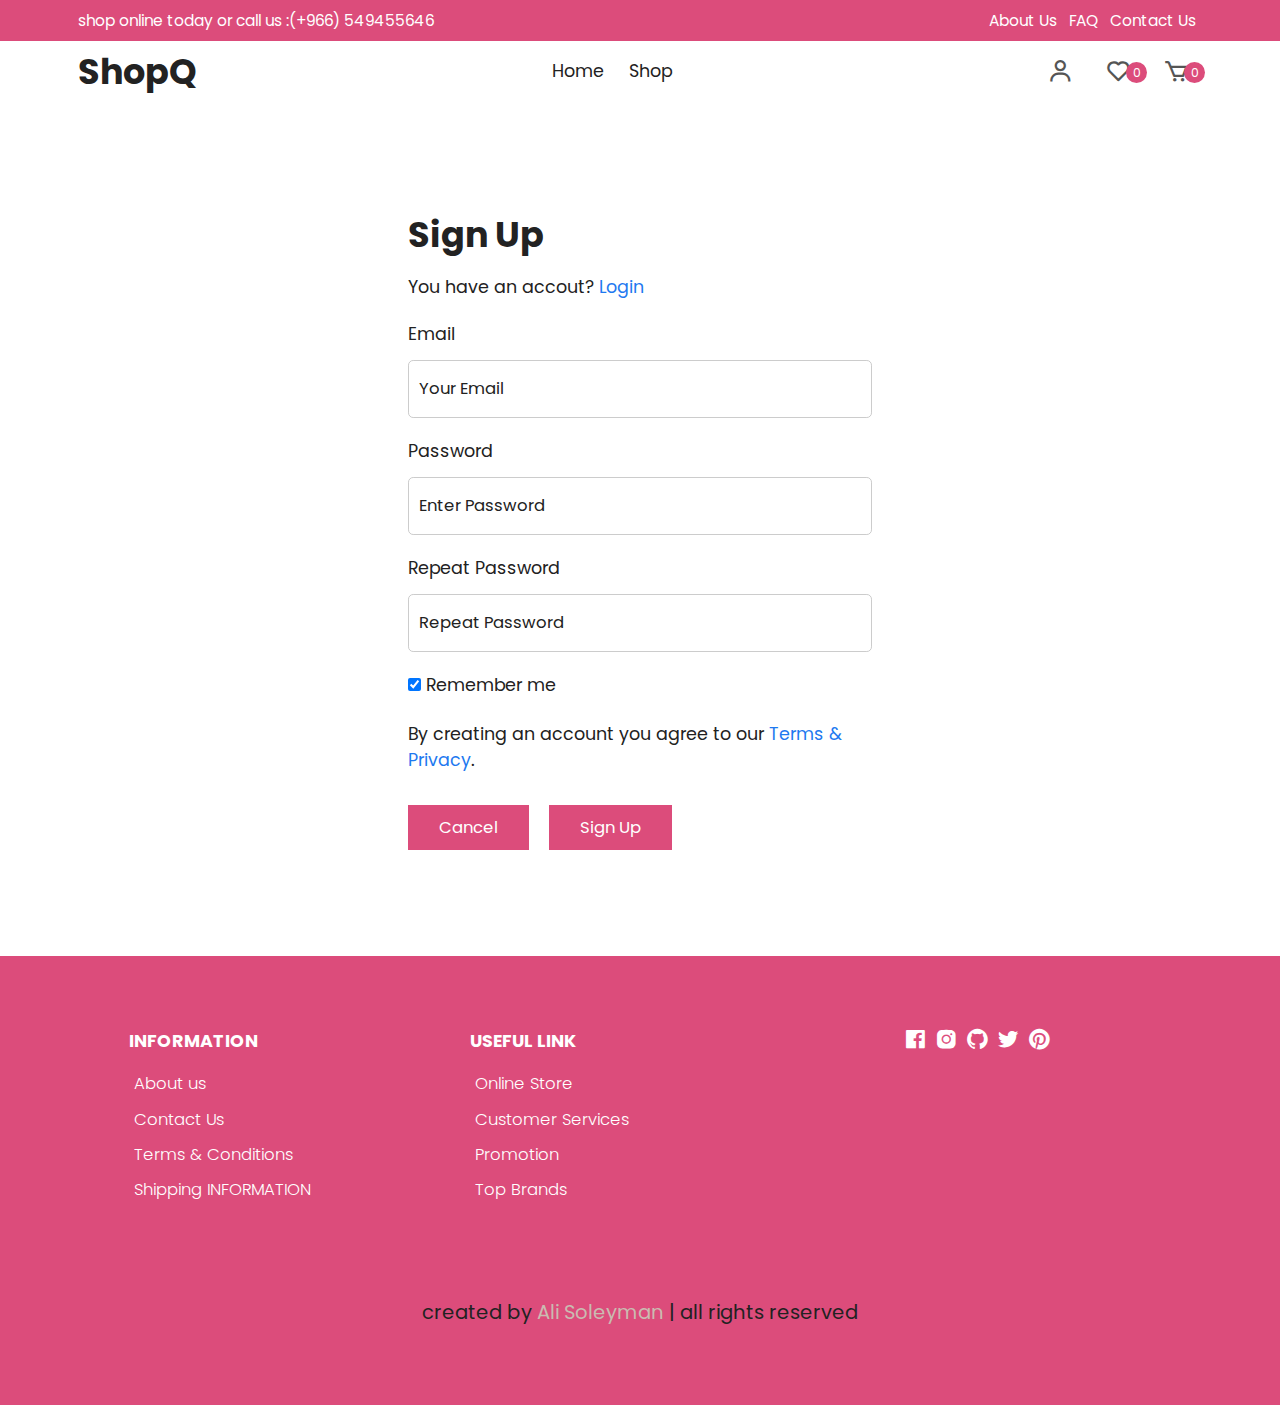
<file: UserSignUp.html>
<!-- <!DOCTYPE html> -->
<html lang="en">
<head>
    <meta charset="UTF-8">
    <meta http-equiv="X-UA-Compatible" content="IE=edge">
    <meta name="viewport" content="width=device-width, initial-scale=1.0">
    <!-- Box icons -->
    <link href='https://unpkg.com/boxicons@2.0.9/css/boxicons.min.css' rel='stylesheet'>

    <!-- css styleSheet -->
<link rel="stylesheet" href="./css/style.css">

    <title>SignUp</title>
</head>
<body>
<!-- header start -->

    <!-- Top navigator -->
    <div class="navig-top">
        <div class="container display-flex">
            <p>shop online today or call us :(+966) 549455646</p>
            <ul class="display-flex">
                <li><a href="">About Us</a></li>
                <li><a href="">FAQ</a></li>
                <li><a href="">Contact Us</a></li>
            </ul>
        </div>
    </div>

    <!-- navigator -->
    <div class="navig">
        <div class="center-navig container display-flex">
            <a href="index.html" class="site-logo"><h1>ShopQ</h1></a>

            <ul class="list-navig display-flex">
                <li class="item-navig"><a href="index.html" class="link-navig">Home</a></li>
                <li class="item-navig"><a href="products.html" class="link-navig">Shop</a></li>

            <li class="icons display-flex">
                <a href="UserLogin.html" class="icon"><i class="bx bx-user"></i></a>
                <div class="icon"><i class="bx bx-search"></i></div>
                <div class="icon"><i class="bx bx-heart"></i>
                <span class="display-flex">0</span>
                </div>
                <a href="cartpage.html" class="icon"><i class="bx bx-cart"></i>
                <span class="display-flex">0</span>
                </a>
            </li>
            </ul>

            <!-- icons -->
            <div class="icons display-flex">
                <a href="UserLogin.html" class="icon"><i class="bx bx-user"></i></a>
                <div class="icon"><i class="bx bx-heart"></i>
                <span class="display-flex">0</span>
                </div>
                <a href="cartpage.html" class="icon"><i class="bx bx-cart"></i>
                <span class="display-flex">0</span>
                </a>
            </div>

            <!--  menu button -->
            <div class="menu-b">
                <i class="bx bx-menu-alt-left"></i>
            </div>
        </div>
    </div>

<!-- header end -->

<!-- loginform start-->
<div class="container">
    <div class="login-form">
      <form action="">
        <h1>Sign Up</h1>
        <p>
          You have an accout?
          <a href="UserLogin.html">Login</a>
        </p>

        <label for="email">Email</label>
        <input type="text" placeholder="Your Email" name="email" required />

        <label for="pass">Password</label>
        <input
          type="password"
          placeholder="Enter Password"
          name="psw"
          required
        />

        <label for="pass-repeat">Repeat Password</label>
        <input
          type="password"
          placeholder="Repeat Password"
          name="psw-repeat"
          required
        />

        <label>
          <input
            type="checkbox"
            checked="checked"
            name="remember"
            style="margin-bottom: 17px"
          />
          Remember me
        </label>

        <p>
          By creating an account you agree to our
          <a href="#">Terms & Privacy</a>.
        </p>

        <div class="buttons">
          <button type="button" class="cancelbtn">Cancel</button>
          <button type="submit" class="signupbtn">Sign Up</button>
        </div>
      </form>
    </div>
  </div>

<!-- loginform End-->


<!-- Footer start -->
<footer class="foot">
    <div class="main-row">
      <div class="column display-flex">
        <h4>INFORMATION</h4>
        <a href="">About us</a>
        <a href="">Contact Us</a>
        <a href="">Terms & Conditions</a>
        <a href="">Shipping INFORMATION</a>
      </div>
      <div class="column display-flex">
        <h4>USEFUL LINK</h4>
        <a href="">Online Store</a>
        <a href="">Customer Services</a>
        <a href="">Promotion</a>
        <a href="">Top Brands</a>
      </div>
      <div class="column display-flex">
        <span><i class='bx bxl-facebook-square'></i></span>
        <span><i class='bx bxl-instagram-alt' ></i></span>
        <span><i class='bx bxl-github' ></i></span>
        <span><i class='bx bxl-twitter' ></i></span>
        <span><i class='bx bxl-pinterest' ></i></span>
      </div>
    </div>
    <div class="credits">
      created by <span>Ali Soleyman</span> | all rights reserved</div>
</footer>

<!-- footer End -->

    <!-- javaScript -->
<script src="javaScript/script.js"></script>
</body>
</html>
</file>
<file: css/style.css>
@import url('https://fonts.googleapis.com/css2?family=Poppins:wght@100;300;400;500;600&display=swap');

/* global start */

:root{
    --mainColor:#dc4c7b;
    --firstGrey:#f0f0f0;
    --secondPink:#e9d7d3;
    --bl:#222;
    --wh:#fff;
    --loginForm:rgb(30, 121, 240);
}

*{
    font-family: 'Poppins', sans-serif;
    padding:0;
    margin: 0;
    box-sizing: border-box;
    -webkit-box-sizing: border-box;
    -moz-box-sizing: border-box;
}

body{
    color: var(--bl);
    background-color: var(--wh);
    font-weight: 400;
    font-style: normal;
    font-size: 1.7rem;
}

html{
    scroll-behavior: smooth;
    scroll-padding-top: 7rem ;
    font-size: 64.5%;
}

a{
    color: inherit;
    text-decoration: none;
}

li{
    list-style-type: none;
}

.display-flex{
    display: flex;
    align-items: center;

}

.container{
    padding: 0 3rem;
    margin: 0 auto;
    max-width: 115rem;
}


/*  global end*/



/* header start */
.header{
    min-height: 100vh;
    overflow-x: hidden;
    position: relative;
}

.navig-top{
    color: var(--wh);
    background-color: var(--mainColor);
    font-size: 1.5rem;
}

.navig-top div{
    height: 4rem;
    justify-content: space-between;
}

.navig-top a{
    color: var(--wh);
    padding: 0 0.6rem;
}

/* navigator */
.navig{
    line-height: 6rem;
    height: 6rem;
}

.center-navig{
    justify-content: space-between;
}

/* list-navig .icons{

} */

.center-navig .list-navig:not(:last-child){
    margin-right: 0.6rem;
}

.center-navig .link-navig{
    padding: 1.2rem;
    font-size: 1.7rem;
}

.center-navig .link-navig:hover{
    color: var(--mainColor);

}

/* icons */
.icon{
    position: relative;
    color: #555;
    padding: 0 1.2rem;
    font-size: 2.6rem;
    cursor: pointer;
}

.icon:not(:last-child){
    margin-right: 0.6rem;
}

.icon span{
    background-color: var(--mainColor);
    position: absolute;
    right: -3px;
    top: 3px;
    color: var(--wh);
    justify-content: center;
    height: 2.1rem;
    width: 2.1rem;
    border-radius: 52%;
    font-size: 1.2rem;
}

.list-navig .icons{
    display: none;
}

.center-navig .menu-b{
    cursor: pointer;
    color: var(--bl);
    display: none;
    font-size: 2.4rem;
}
/* header end */

/* MediaQueries start*/
@media (max-width:780px){
    .list-navig{
        box-shadow: 6px 6px 11px rgba(0, 0, 0, 0.3);
        position: fixed;
        left: -100%;
        top: 12%;
        flex-direction: column;
        align-items: flex-start;
        background-color: var(--wh);
        height: 100%;
        transition: all 350ms ease-in-out;
        width: 0;
        max-width: 35rem;
        z-index: 150;
    }

    .list-navig.active{
        width: 100%;
        left: 0;
    }

    .list-navig .item-navig{
        margin: 0 0 1.1rem 0;
        width: 100%;
    }

    .list-navig .link-navig{
        color: var(--bl);
        font-size: 2.2rem;
    }

    .center-navig .menu-b{
        display: block;
        font-size: 3.2rem;
    }

    .icons{
        display:none;
    }

    .list-navig .icons{
        display: flex;
    }

    .navig-top ul{
        display: none;
    }

    .navig-top div{
        justify-content: center;
        height: 3.2rem;
    }




}

/* MediaQueries end*/

/* hero header start */

.hero-header,
.hero-header .glide__slides {
  background-color: var(--secondPink);
  position: relative;
  height: calc(100vh - 7rem);
  margin: 0 4.2rem;
  overflow: hidden;
}

.hero-header .center {
  display: flex;
  align-items: center;
  justify-content: center;
  position: relative;
  height: 100%;
  padding-top: 3rem;
}

.hero-header .left {
  position: absolute;
  top: 0%;
  left: 0;
  opacity: 0;
  transition: all 1000ms ease-in-out;
}

.hero-header .left h1 {
  font-size: 5rem;
  margin: 1rem 0;
}

.hero-header .left span{
    font-weight: bold;
}

.hero-header .left p {
  font-size: 1.7rem;
  margin-bottom: 1rem;
}

.hero-header .left .hero-button {
  display: inline-block;
  padding: 1rem 3rem;
  font-size: 1.6rem;
  margin-top: 1rem;
  background-color: var(--mainColor);
  color: white;
}

.hero-header .left .hero-button:hover{
    color: #222;
}

.hero-header .right {
  flex: 0 0 50%;
  height: 100%;
  position: relative;
  text-align: center;
}

.hero-header .right img {
  position: absolute;
  width: 55rem;
  opacity: 0;
  transition: all 1000ms ease-in-out;
}

.hero-header .right img.image1 {
  width: 86%;
  right: -25%;
  bottom: -50%;
}

.center .right img.image2 {
  width: 90%;
  right: -40%;
  bottom: -40%;
}

.glide__slide--active .center .right img {
  bottom: -3%;
  opacity: 1;
}

.glide__slide--active .left {
  opacity: 1;
  top: 35%;
}

/* MediaQueries */
@media only screen and (max-width: 999px) {
    .glide__slide--active .left {
      top: 15%;
    }

    .center .right img.img1 {
      width: 90%;
    }

    .center .right img.img2 {
      width: 100%;
    }
  }

  @media only screen and (max-width: 567px) {
    .center .right img.image1 {
      width: 50rem;
      right:-90%;
    }

    .center .right img.image2 {
      width: 50rem;
      left:-78%;
    }

    .hero-header,
    .hero-header .glide__slides {
      margin: 0;
      padding: 0 3rem;
    }

    .hero-header .left h1 {
      font-size: 3rem;
    }

    .hero-header .left span {
      font-size: 1.4rem;
    }
    .hero-header .left p {
      font-size: 1.5rem;
      width: 80%;
    }

    .navig-top div{
        height: 4.5rem;
    }
  }

  @media all and (max-width: 788px) and (min-width: 568px) {

    .center .right img.image1 {
      width: 60rem;
      right:-90%;
    }

    .center .right img.image2 {
      width: 60rem;
      right:-90%;

    }


    .hero-header .left h1 {
      font-size: 3rem;
    }

    .hero-header .left span {
      font-size: 1.4rem;
    }
    .hero-header .left p {
      font-size: 1.5rem;
      width: 80%;
    }

    .navig-top div{
        height: 4.5rem;
    }
  }
/* hero header end */

/* Categories start */
.categories{
    overflow: hidden;
    padding: 10.1rem 0 5.2rem 0;
}

.center-category{
    padding: 0 3.2rem;
    margin: auto;
    max-width: 114rem;
    display: flex;
    align-items: center;
    justify-content: center;
}

.center-category .category{
    height: 25.2rem;
    text-align: center;
    cursor: pointer;
    position: relative;
    overflow: hidden;
    max-width: 35.2rem;
}

.center-category .category:not(:last-child){
    margin-right: 3.2rem;
}

.center-category .category img{
    transition: all 2s ease;
    width: 36.7rem;
    height: 100%;
    margin: auto;
    object-fit: cover;
}

.center-category .category:hover{
    transform: scale(1.1);
}

.center-category .category img:hover{
    transform: scale(1.1);
}

.center-category .category div {
    background-color: var(--wh);
    width: 18.2rem;
    position: absolute;
    left: 50%;
    bottom: 15%;
    text-align: center;
    font-size: 1.8rem;
    font-weight: 500;
    transform: translateX(-50%);
    height: 3.2rem;
}

/* mediaQueries */

@media only screen and (max-width: 1200px) {
    .center-category .category img {
      width: 30.2rem;
    }
  }

  @media only screen and (max-width: 967px) {
    .center-category .category {
      max-width: 25.2rem;
      height: 20.2rem;
    }

    .center-category .category img {
      width: 25.2rem;
    }
  }

  @media only screen and (max-width: 768px) {
    .categories {
      padding: 5.2rem 0;
    }

    .center-category {
      flex-direction: column;
      padding: 3.2rem;
    }

    .center-category .category {
      max-width: 100%;
      height: 31rem;
    }

    .center-category .category:not(:last-child) {
      margin-right: 0rem;
      margin-bottom: 5.1rem;
    }

    .center-category .category img {
      width: 100%;
    }
  }
/* Categories end */

/* new Arrivals Start */
.title{
    margin-bottom: 5.2rem;
    text-align: center;
}

.title h1 {
    font-weight: 500;
    margin-bottom: 1.2rem;
    font-size: 3.5rem;
    text-transform: uppercase;
  }

  .center-prod {
    padding: 0 2.2rem;
    margin: 0 auto;
    max-width: 121rem;
    display: flex;
    align-items: center;
    justify-content: center;
    flex-wrap: wrap;
  }

  .item-prod {
    position: relative;
    width: 27.2rem;
    margin: 0 auto;
    margin-bottom: 3.2rem;
  }

  .thumb-prod img {
    width: 100%;
    height: 28.2rem;
    object-fit: cover;
    transition: all 500ms linear;
  }

  .info-prod {
    padding: 1.2rem;
    text-align: center;
  }

  .info-prod span {
    display: inline-block;
    font-size: 1.3rem;
    color: #666;
    margin-bottom: 1.2rem;
  }

  .info-prod a {
    font-size: 1.6rem;
    display: block;
    margin-bottom: 1.2rem;
    transition: all 300ms ease;
  }

  .info-prod a:hover {
    color: var(--mainColor);
  }

  .item-prod .icons {
    position: absolute;
    left: 50%;
    top: 36%;
    transform: translateX(-50%);
    display: flex;
    align-items: center;
  }

  .item-prod .icons li {
    background-color: var(--wh);
    text-align: center;
    padding: 1rem 1.5rem;
    font-size: 2.4rem;
    cursor: pointer;
    transition: 300ms ease-out;
    transform: translateY(20px);
    visibility: hidden;
    opacity: 0;
  }

  .item-prod .icons li:first-child {
    transition-delay: 0.1s;
  }

  .item-prod .icons li:nth-child(2) {
    transition-delay: 0.2s;
  }

  .item-prod .icons li:nth-child(3) {
    transition-delay: 0.3s;
  }

  .item-prod:hover .icons li {
    visibility: visible;
    opacity: 1;
    transform: translateY(0);
  }

  .item-prod .icons li:not(:last-child) {
    margin-right: 0.5rem;
  }

  .item-prod .icons li:hover {
    background-color: var(--mainColor);
    color: var(--wh);
  }

  .item-prod .overlay {
    position: relative;
    overflow: hidden;
    cursor: pointer;
    width: 100%;
  }

  .item-prod .overlay::after {
    content: "";
    position: absolute;
    top: 0;
    left: 0;
    width: 100%;
    height: 100%;
    background-color: rgba(0, 0, 0, 0.5);
    visibility: hidden;
    opacity: 0;
    transition: 300ms ease-out;
  }

  .item-prod:hover .overlay::after {
    visibility: visible;
    opacity: 1;
  }

  .item-prod:hover .thumb-prod img {
    transform: scale(1.1);
  }

  .item-prod .discount {
    position: absolute;
    top: 1rem;
    left: 1rem;
    background-color: var(--mainColor);
    padding: 0.5rem 1rem;
    color: var(--wh);
    border-radius: 2rem;
    font-size: 1.5rem;
  }

  /* MediaQuearies */
  @media only screen and (max-width: 567px) {
    .center-prod {
      max-width: 100%;
      padding: 0 1.2rem;
    }

    .item-prod {
      width: 40%;
      margin-bottom: 3.2rem;
    }

    .thumb-prod img {
      height: 20.2rem;
    }

    .item-prod {
      margin-right: 2.2rem;
    }

    .item-prod .icons li {
      padding: 0.5rem 1rem;
      font-size: 1.9rem;
    }
  }
/* new Arrivals End */

/* banner Start */
.bnr {
    max-width: 100%;
    padding: 14.2rem;
    position: relative;
    background-color: var(--secondPink);
  }

  .bnr .right img {
    width: 40.7rem;
    position: absolute;
    bottom: 0;
    right: 0;
  }

  .bnr .trend,
  .bnr p {
    margin-bottom: 1.7rem;
    display: block;
    font-weight: 300;
    font-size: 2.2rem;
  }

  .bnr h1 {
    font-size: 5.6rem;
    color: var(--bl);
    margin-bottom: 1.7rem;
  }

  .bnr .btn {
    display: inline-block;
    margin-top: 2.2rem;
  }


  /* mediaQueries */
  @media only screen and (max-width: 1200px) {
    .bnr {
      padding: 14rem 2rem;
    }

    .bnr .right img {
      right: 1%;
      width: 30rem;
    }
  }

  @media only screen and (max-width: 995px) {
    .bnr {
      padding: 8rem 2rem;
      max-width: 100%;
    }

    .bnr .trend,
    .bnr p {
      font-size: 1.5rem;
    }

    .bnr h1 {
      font-size: 4rem;
    }

    .bnr .right img {
      right: 5%;
      width: 27rem;
    }
  }

  @media only screen and (max-width: 768px) {
    .bnr .left {
      width: 100%;
      margin-bottom: 3rem;
    }

    .bnr .right {
      flex: 0 0 50%;
    }

    .bnr .right img {
      right: 0;
      width: 25rem;
      left: 87%;
      transform: translateX(-50%);
    }
  }

  @media only screen and (max-width: 567px) {
    .bnr {
      padding: 8rem 5rem;
    }

    .bnr .trend,
    .bnr p {
      font-size: 1.3rem;
      margin-bottom: 3rem;
    }

    .bnr h1 {
      font-size: 3rem;
      margin-bottom: 1rem;
    }

    .bnr .btn {
      padding: 0.8rem 1.7rem;
      font-size: 1.4rem;
    }

    .bnr .right img {
      width: 15rem;
    }
  }

/* banner End */

/* contacts start*/

.contacts {
    padding: 10rem 20rem;
    background-color: var(--bl);
    color: var(--wh);

  }

  .contacts .main-row {
    display: grid;
    grid-template-columns: 1fr 1fr;
    align-items: center;
  }

  .contacts .main-row .column h2 {
    margin-bottom: 2.1rem;
  }

  .contacts .main-row .column p {
    width: 70%;
    margin-bottom: 2rem;
  }

  .btn-1 {
    background-color: var(--mainColor);
    color: var(--wh);
    display: inline-block;
    border-radius: 1rem;
    padding: 1rem 2rem;
  }

  .contacts form div {
    position: relative;
    width: 80%;
    margin: 0 auto;
  }

  .contacts form input {
    font-family: "Roboto", sans-serif;
    text-indent: 2rem;
    width: 100%;
    border-radius: 1rem;
    padding: 1.5rem 0;
    outline: none;
    border: none;
  }

  .contacts form a {
    margin: 0.5rem;
    padding: 1rem 3rem;
    border-radius: 1rem;
    position: absolute;
    top: 5rem;
    right: 0;
    background-color: var(--mainColor);
    color:var(--wh);
  }

/* MediaQueries */


@media only screen and (max-width: 996px) {
    .contacts {
      padding: 8.2rem 8.2rem;
    }
  }

  @media only screen and (max-width: 768px) {
    .contacts .main-row {
      grid-template-columns: 1fr;
      gap: 5.2rem 0;
    }

    .contacts form div {
      width: 100%;
    }
  }

  @media only screen and (max-width: 567px) {
    .contacts {
      padding: 7.9rem 1.2rem;
    }
  }

/* contacts End*/

/* Footer Strat */
.foot {
    padding: 7rem 1rem;
    background-color: var(--mainColor);

  }

  .foot .main-row {
    display: grid;
    grid-template-columns: 1fr 1fr 1fr;
    max-width: 99rem;
    margin: 0 auto;
  }

  .foot .column {
    flex-direction: column;
    color: var(--wh);
    align-items: flex-start;
  }

  .foot .column:last-child {
    flex-direction: row;
    justify-content: center;
  }

  .foot .column:last-child span {
    font-size: 2.4rem;
    margin-right: 0.6rem;
    color: var(--wh);
  }

  .foot .column a {
    color: var(--w);
    font-size: 1.6rem;
    padding: 0.5rem;
    font-weight: 300;
  }

  .foot .column h4 {
    margin-bottom: 1.2rem;
  }

  .foot .credits{
    color: var(--bl);
    
    font-size: 1.9rem;
    margin-top: 2.1rem;
    padding: 0.5rem; 
    padding-top: 6.6rem;
    text-align: center;
}

.foot .credits span{
    color: #cabbb1;
}

  /* MediaQueries */
  @media only screen and (max-width: 567px) {
    .foot .main-row {
      grid-template-columns: 1fr;
      row-gap: 3rem;
    }
  }

/* Footer End */

/* Adpop start */
.adpop {
    position: fixed;
    top: 0;
    left: 0;
    width: 100%;
    height: 100vh;
    background-color: rgba(0, 0, 0, 0.5);
    z-index: 9999;
    transition: 0.3s;
    transform: scale(1);
  }

  .adpop-cont {
    position: absolute;
    top: 50%;
    left: 50%;
    width: 90%;
    margin: 0 auto;
    height: 55rem;
    transform: translate(-50%, -50%);
    padding: 1.6rem;
    display: table;
    overflow: hidden;
    background-color: var(--wh);
  }

  .adpop-close {
    display: flex;
    align-items: center;
    justify-content: center;
    position: absolute;
    top: 2rem;
    right: 2rem;
    padding: 0.5rem;
    background-color: var(--mainColor);
    border-radius: 50%;
    cursor: pointer;
  }

  .adpop-close {
    font-size: 3rem;
    color: white;
  }

  .adpop-left {
    display: table-cell;
    width: 50%;
    height: 100%;
    vertical-align: middle;
  }

  .adpop-right {
    display: table-cell;
    width: 50%;
    vertical-align: middle;
    padding: 3rem 5rem;
  }

  .adpop-img-container {
    width: 100%;
    overflow: hidden;
  }

  .adpop-img-container img.adpop-img {
    display: block;
    width: 60rem;
    height: 45rem;
    max-width: 100%;
    border-radius: 1rem;
    object-fit: cover;
  }

  .right-cont {
    text-align: center;
    width: 85%;
    margin: 0 auto;
  }

  .right-cont h1 {
    font-size: 4rem;
    color: #000;
    margin-bottom: 1.6rem;
  }

  .right-cont h1 span {
    color: var(--mainColor);
  }

  .right-cont p {
    font-size: 1.6rem;
    color: #555;
    margin-bottom: 1.6rem;
  }

  .adpop-form {
    width: 100%;
    padding: 1.5rem 0;
    text-indent: 1rem;
    margin-bottom: 1.6rem;
    border-radius: 3rem;
    background-color: var(--mainColor);
    color: white;
    font-size: 1.8rem;
    border: none;
  }

  .adpop-form::placeholder {
    color: white;
  }

  .adpop-form:focus {
    outline: none;
  }

  .right-cont a:link,
  .right-cont a:visited {
    display: inline-block;
    padding: 1.8rem 5rem;
    border-radius: 3rem;
    font-weight: 700;
    color: var(--wh);
    background-color: var(--bl);
    border: 1px solid var(--secondPink);
    transition: 0.3s;
  }

  .right-cont a:hover {
    background-color: var(--mainColor);
    border: 1px solid var(--secondPink);
    color: var(--black);
  }

  .hide-adpop {
    transform: scale(0.2);
    opacity: 0;
    visibility: hidden;
  }

  /* MediaQueries */
  @media only screen and (max-width: 1200px) {
    .right-cont {
      width: 100%;
    }

    .right-cont h1 {
      font-size: 3.5rem;
      margin-bottom: 1.3rem;
    }
  }

  @media only screen and (max-width: 998px) {
    .adpop-right {
      width: 100%;
    }

    .adpop-left {
      display: none;
    }

    .right-cont h1 {
      font-size: 5rem;
    }
  }

  @media only screen and (max-width: 768px) {
    .right-cont h1 {
      font-size: 4rem;
    }

    .right-cont p {
      font-size: 1.6rem;
    }

    .adpop-form {
      width: 90%;
      margin: 0 auto;
      padding: 1.8rem 0;
      margin-bottom: 1.5rem;
    }

    .goto-top:link,
    .goto-top:visited {
      right: 5%;
      bottom: 5%;
    }
  }

  @media only screen and (max-width: 568px) {
    .adpop-right {
      padding: 0 1.6rem;
    }

    .adpop-content {
      height: 35rem;
      width: 90%;
      margin: 0 auto;
    }

    .right-cont {
      width: 100%;
    }

    .right-cont h1 {
      font-size: 3rem;
    }

    .right-cont p {
      font-size: 1.4rem;
    }

    .adpop-form {
      width: 100%;
      padding: 1.5rem 0;
      margin-bottom: 1.3rem;
    }

    .right-cont a:link,
    .right-cont a:visited {
      padding: 1.5rem 3rem;
    }

    .adpop-close {
      top: 1rem;
      right: 1rem;
      padding: 0.5rem;
    }
  }

/* Adpop End */

CartPage Start
.cart {
    margin: 1rem auto;
  }

  table {
    width: 100%;
    border-collapse: collapse;
  }

  .cart-info {
    display: flex;
    flex-wrap: wrap;
  }

  th {
    text-align: left;
    padding: 0.5rem;
    color: #fff;
    background-color: var(--mainColor);
    font-weight: normal;
  }

  td {
    padding: 1rem 0.5rem;
  }

  td input {
    width: 5rem;
    height: 3rem;
    padding: 0.5rem;
  }

  td a {
    color: orangered;
    font-size: 1.4rem;
  }

  td img {
    width: 8rem;
    height: 8rem;
    margin-right: 1rem;
  }

  .total-price {
    display: flex;
    align-items: flex-end;
    flex-direction: column;
    margin-top: 2rem;
  }

  .total-price table {
    border-top: 3px solid var(--mainColor);
    width: 100%;
    max-width: 35rem;
  }

  td:last-child {
    text-align: right;
  }

  th:last-child {
    text-align: right;
  }

  .checkout {
    display: inline-block;
    background-color: var(--mainColor);
    color:var(--wh);
    padding: 1rem;
    margin-top: 1rem;
    margin-bottom: 10rem;
  }

  @media only screen and (max-width: 567px) {
    .cart-info p {
      display: none;
    }
  }

/* CartPage End*/

/* loginForm start */
.login-form {
    padding: 5.2rem 0;
    max-width: 45rem;
    margin: 5rem auto;
  }

  .login-form form {
    display: flex;
    flex-direction: column;
  }

  .login-form form h1 {
    margin-bottom: 1.2rem;
  }
  .login-form form p {
    margin-bottom: 2.1rem;
  }

  .login-form form label {
    margin-bottom: 1.2rem;
  }

  .login-form form input {
    text-indent: 1rem;
    font-size: 1.6rem;
    margin-bottom: 2rem;
    border-radius: 0.5rem;
    border: 1px solid #ccc;
    outline: none;
    padding: 1.5rem 0;
  }

  .login-form form input::placeholder {
    font-size: 1.6rem;
    color: #222;
  }

  .login-form form .buttons {
    margin-top: 1rem;
  }

  .login-form form button {
    margin-right: 1.5rem;
    background-color: var(--mainColor);
    color: var(--wh);
    cursor: pointer;
    outline: none;
    border: none;
    font-size: 1.6rem;
    padding: 1rem 3rem;
  }

  .login-form form p a {
    color:var(--loginForm);
  }



/* loginForm End */


/* AllProducts start */
.section .top {
    display: flex;
    align-items: center;
    justify-content: space-between;
    margin-bottom: 4rem;
  }
  
  .all-products .top select {
    font-family: "Poppins", sans-serif;
    width: 20rem;
    padding: 1rem;
    border: 1px solid #ccc;
    appearance: none;
    outline: none;
  }
  
  form {
    position: relative;
    z-index: 1;
  }
  
  form span {
    position: absolute;
    top: 50%;
    right: 1rem;
    transform: translateY(-50%);
    font-size: 2rem;
    z-index: 0;
  }
  
  @media only screen and (max-width: 768px) {
    .all-products .top select {
      width: 15rem;
    }
  }

/* AllProducts End */

/* PageFlip start */
.pagenum {
    display: flex;
    align-items: center;
    padding: 3.2rem 0 5.1rem 0;
  }
  
  .pagenum span {
    font-size: 1.6rem;
    margin-bottom: 2rem;
    cursor: pointer;
    transition: all 300ms ease-in-out;
    display: inline-block;
    padding: 1rem 1.4rem;
    border: 1px solid var(--mainColor);
  }
  
  .pagenum span:hover {
    background-color: var(--mainColor);
    color:var(--wh);
    border: 1px solid var(--mainColor);
    
  }
  /* PageFlip end */

/* ProductDetails Start */
.product-detail .details {
    display: grid;
    grid-template-columns: 1fr 1.2fr;
    gap: 7rem;
  }
  
  .product-detail .left {
    display: flex;
    flex-direction: column;
  }
  
  .product-detail .left .main {
    text-align: center;
    background-color: #e4dddc;
    margin-bottom: 2rem;
    height: 45rem;
  }
  
  .product-detail .left .main img {
    object-fit: cover;
    height: 100%;
    width: 100%;
  }
  
  .product-detail .right span {
    display: inline-block;
    font-size: 1.5rem;
    margin-bottom: 1rem;
  }
  
  .product-detail .right h1 {
    font-size: 4rem;
    line-height: 1.2;
    margin-bottom: 2rem;
  }
  
  .product-detail .right .price {
    font-size: 600;
    font-size: 2rem;
    color: var(--mainColor);
    margin-bottom: 2rem;
  }
  
  .product-detail .right div {
    display: inline-block;
    position: relative;
    z-index: -1;
  }
  
  .product-detail .right select {
    font-family: "Poppins", sans-serif;
    width: 20rem;
    padding: 0.7rem;
    border: 1px solid rgb(189, 187, 187);
    appearance: none;
    outline: none;
  }
  
  .product-detail form {
    margin-bottom: 2rem;
    z-index: 0;
    position: relative;
  }
  
  .product-detail form span {
    position: absolute;
    top: 50%;
    right: 1rem;
    transform: translateY(-50%);
    font-size: 2rem;
    z-index: 0;
  }
  
  .product-detail .form {
    margin-bottom: 3rem;
  }
  
  .product-detail .form input {
    padding: 0.8rem;
    text-align: center;
    width: 3.5rem;
    margin-right: 2rem;
  }
  
  .product-detail .form .addCart {
    background: var(--mainColor);
    padding: 0.8rem 4rem;
    color:var(--wh);
    border-radius: 3rem;
  }
  
  .product-detail h3 {
    text-transform: uppercase;
    margin-bottom: 2rem;
  }
  
  /* MediaQueries */
  
  @media only screen and (max-width: 996px) {
    .product-detail .left {
      width: 32rem;
      height: 44.8rem;
    }
  
    .product-detail .details {
      gap: 3rem;
    }
  }

  @media only screen and (max-width: 650px) {
    .product-detail .details {
      grid-template-columns: 1fr;
    }
  
    .product-detail .right {
      margin-top: 1.2rem;
    }
  
    .product-detail .left {
      width: 100%;
      height: 44.8rem;
    }
  
    .product-detail .details {
      gap: 3rem;
    }
  }
/* ProductDetails End */
</file>
